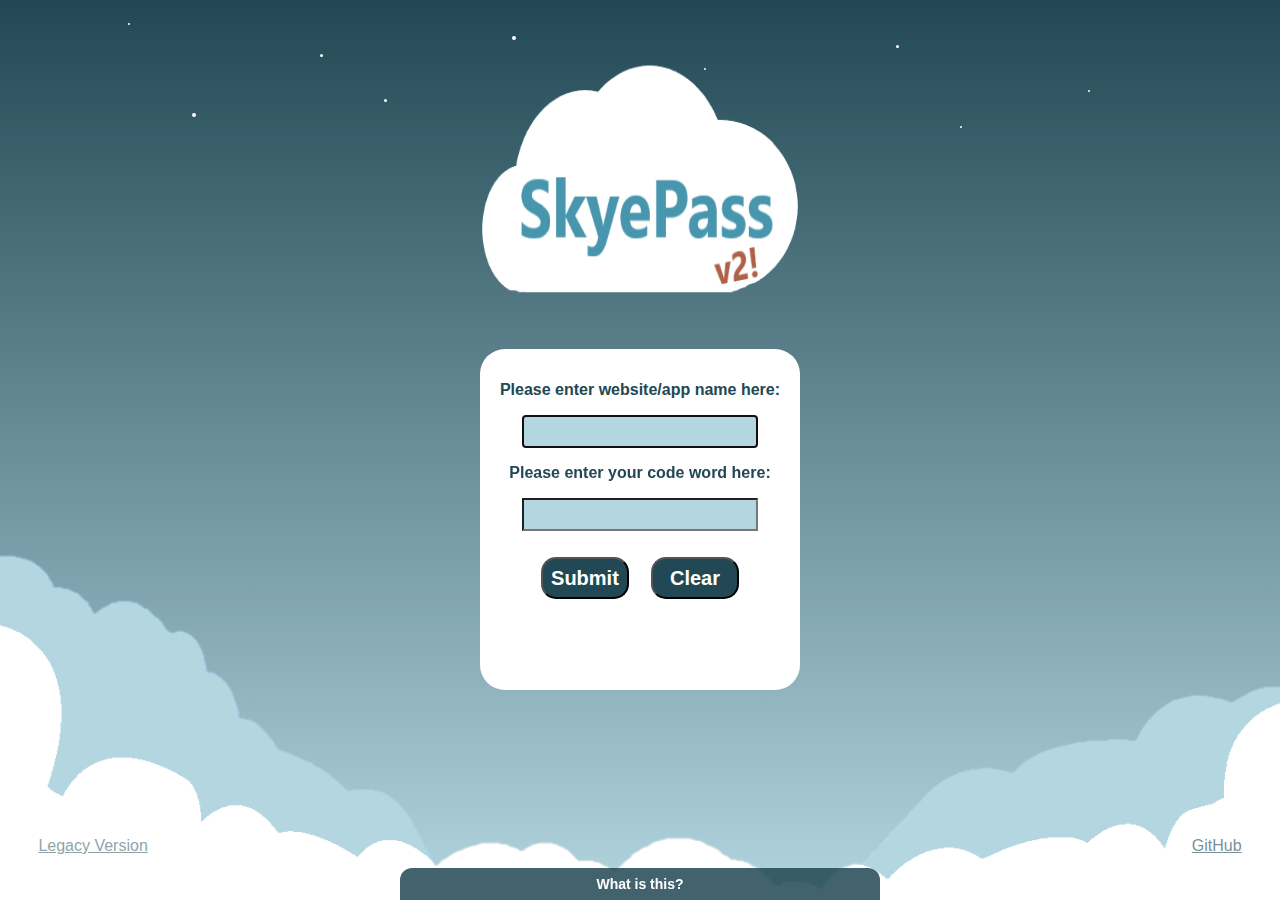
<file: index.html>
<html>

    <head>

        <link rel="stylesheet" href="style.css">

        <link rel="icon" href="images/xxhdpi.png">

        <meta name="viewport" content="width=device-width, initial-scale=1.0">

    </head>

    <body>

        <div class="stars-container">
            <div class="star small" style="left: 10%; top: 5%;"></div>
            <div class="star medium" style="left: 25%; top: 12%;"></div>
            <div class="star large" style="left: 40%; top: 8%;"></div>
            <div class="star small" style="left: 55%; top: 15%;"></div>
            <div class="star medium" style="left: 70%; top: 10%;"></div>
            <div class="star small" style="left: 85%; top: 20%;"></div>
            <div class="star large" style="left: 15%; top: 25%;"></div>
            <div class="star medium" style="left: 50%; top: 18%;"></div>
            <div class="star small" style="left: 75%; top: 28%;"></div>
            <div class="star medium" style="left: 30%; top: 22%;"></div>
            <!-- Add more as needed -->
        </div>

        <title>SkyePass</title>

        <img class="floating" id="logo-image" src="images/login-background.png" alt="SkyePass Logo">

        <script>

            async function hashFunction(string1, string2) {
                // Combine the two input strings
                const combined = string1 + string2;
                
                // Define character sets
                const uppercase = 'ABCDEFGHIJKLMNOPQRSTUVWXYZ';
                const lowercase = 'abcdefghijklmnopqrstuvwxyz';
                const numbers = '0123456789';
                const special = '!@#$%^&*()_+-=[]{}|;:,.<>?';
                
                // Create a combined character set
                const allChars = uppercase + lowercase + numbers + special;
                
                // Create a hash of the combined string using Web Crypto API
                const encoder = new TextEncoder();
                const data = encoder.encode(combined);
                const hashBuffer = await crypto.subtle.digest('SHA-256', data);
                const hashArray = Array.from(new Uint8Array(hashBuffer));
                const hash = hashArray.map(b => b.toString(16).padStart(2, '0')).join('');
                
                // Build the 15-character hash
                let result = '';

                // Ensure at least one character from each required category
                result += uppercase[parseInt(hash.substring(0, 2), 16) % uppercase.length];
                result += lowercase[parseInt(hash.substring(2, 4), 16) % lowercase.length];
                result += numbers[parseInt(hash.substring(4, 6), 16) % numbers.length];
                result += special[parseInt(hash.substring(6, 8), 16) % special.length];
                
                // Fill remaining 11 characters from all character sets
                for (let i = 4; i < 15; i++) {
                    // Use hash bytes to determine character selection
                    const hashByte = parseInt(hash.substring((i * 2) % hash.length, (i * 2) % hash.length + 2), 16);
                    const charIndex = hashByte % allChars.length;
                    result += allChars[charIndex];
                }
                
                // Shuffle the result to randomize position of required characters
                const resultArray = result.split('');
                for (let i = 0; i < 15; i++) {
                    const swapIndex = parseInt(hash.substring((i * 2) % 64, (i * 2) % 64 + 2), 16) % 15;
                    const temp = resultArray[i];
                    resultArray[i] = resultArray[swapIndex];
                    resultArray[swapIndex] = temp;
                }
                
                return resultArray.join('');
            }

            async function handleFormSubmit(event) {
                event.preventDefault();
                
                const website = document.getElementById('website').value;
                const codeword = document.getElementById('codeword').value;
                
                if (!website || !codeword) {
                    return;
                }
                
                const hash = await hashFunction(website, codeword);
                document.getElementById('new_pwd').value = hash;
                
                // Switch to results view
                document.getElementById('form-section').style.display = 'none';
                document.getElementById('results-section').style.display = 'block';
                document.getElementById('new_pwd').focus();
            }

            function copyText() {
                // Get the text field
                var copyText = document.getElementById("new_pwd");

                // Select the text field
                copyText.select();
                copyText.setSelectionRange(0, 99999); // For mobile devices

                // Copy the text inside the text field
                navigator.clipboard.writeText(copyText.value);
            }

            function resetForm() {
                // Clear inputs
                document.getElementById('website').value = '';
                document.getElementById('codeword').value = '';
                document.getElementById('new_pwd').value = '';
                
                // Switch back to form view
                document.getElementById('results-section').style.display = 'none';
                document.getElementById('form-section').style.display = 'block';
                document.getElementById('website').focus();
            }

            function clearText(){
                document.getElementById('website').value = '';
                document.getElementById('codeword').value = '';
            }

        </script>

        <div id="login-box">
            <div id="form-section">
                <form id="password-form" onsubmit="handleFormSubmit(event)">

                    <label for="website">Please enter website/app name here:</label><br>

                    <input type="text" id="website" name="website" autofocus><br>

                    <label for="codeword">Please enter your code word here:</label><br>

                    <input type="password" id="codeword" name="codeword"><br>

                    <div class="button-container">
                        <input type="submit" value="Submit">
                        <button type="button" onClick="clearText()">Clear</button>
                    </div>
                </form>
            </div>

            <div id="results-section" style="display: none;">
                <label for="new_pwd">Generated Password:</label><br>

                <input type="text" id="new_pwd" autofocus><br>
                <div class="button-container">
                    <button type="button" id="reset" onclick="resetForm()">Reset</button>
                    <button type="button" id="copy" onclick="copyText()">Copy</button>
                </div>
            </div>

        </div>
        <a id="legacy-link" href="legacy-pass/">Legacy Version</a>
        <footer id="footer">
            <a id="github-link" href="https://github.com/technowitch-dev/SkyePass-v2" target="_blank" rel="noopener noreferrer">GitHub</a>
        </footer>
        <div id="info-popup">
            <button type="button" id="info-toggle" aria-expanded="false">What is this?</button>
            <div id="info-content">
                <p><strong>Purpose:</strong> Generate unique passwords per site or service from a single master codeword.</p>
                <p><strong>How to use:</strong> Enter the website or app name and your codeword, then submit. Copy the generated password and use it for that site.</p>
                <p><strong>How it works:</strong> The website or app name and codeword are combined and hashed using a secure algorithm. The hash is then converted into a password that is unique to the website or app. No data is stored or sent anywhere and the source code is available on GitHub.</p>
            </div>
        </div>
        <script>
            (function() {
                var toggle = document.getElementById('info-toggle');
                var content = document.getElementById('info-content');
                function openInfo() {
                    content.classList.add('open');
                    toggle.setAttribute('aria-expanded', 'true');
                }
                function closeInfo() {
                    content.classList.remove('open');
                    toggle.setAttribute('aria-expanded', 'false');
                }
                toggle.addEventListener('click', function() {
                    if (content.classList.contains('open')) closeInfo();
                    else openInfo();
                });
            })();
        </script>
    </body>
</html>
</file>
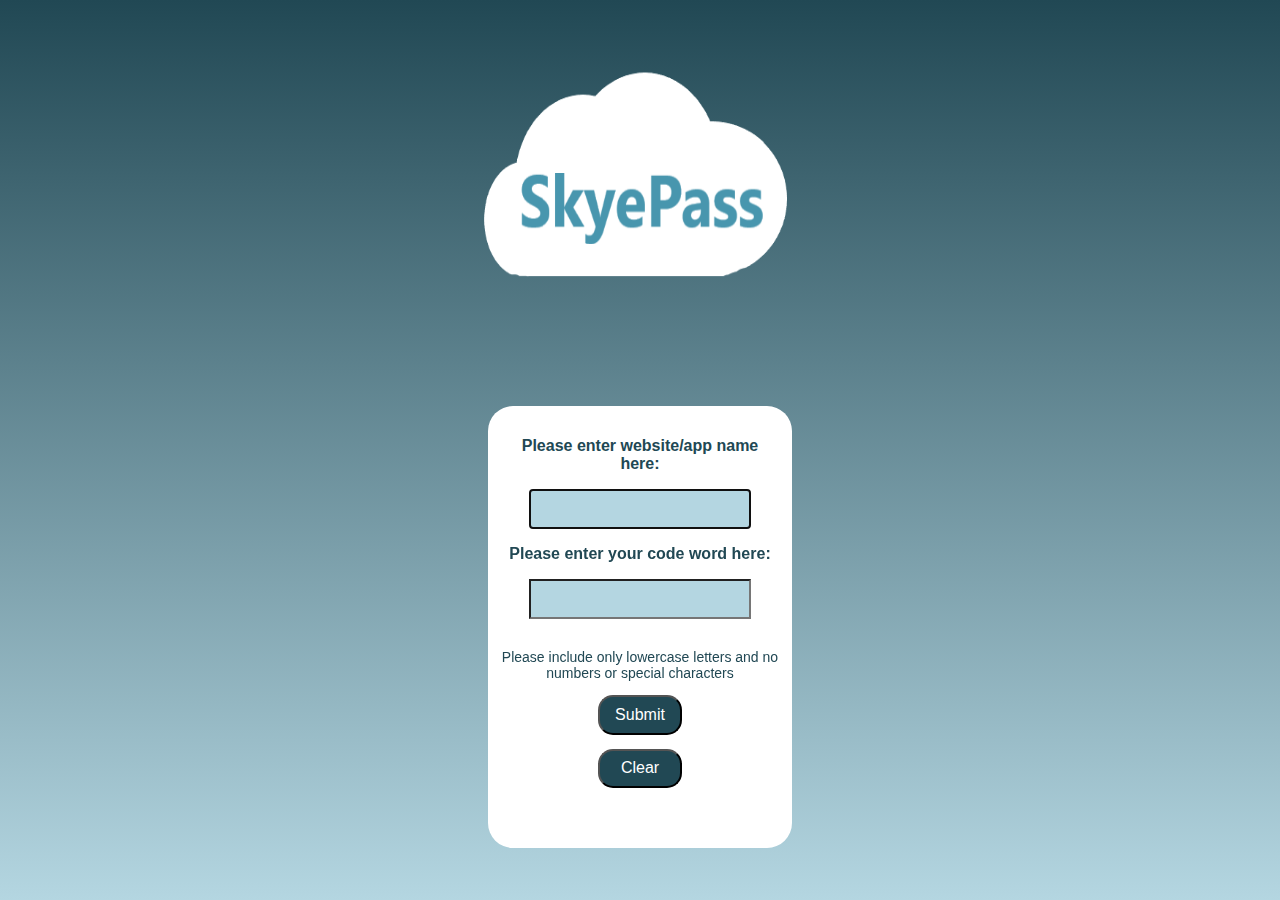
<file: legacy-pass/index.html>
<html>    <head>        <link rel="stylesheet" href="style.css">        <link rel="icon" href="images/xxhdpi.png">    </head>    <body>        <title>Welcome to SkyePass</title>        <img src="images/login-background.png" alt="SkyePass Logo">        <script>            function clearText(){                document.getElementById('website').value = '';                document.getElementById('codeword').value = '';            }        </script>        <div id="login-box">            <form action="process.php" method="POST">                <label for="website">Please enter website/app name here:</label><br>                <input type="text" id="website" name="website" autofocus><br>                <label for="codeword">Please enter your code word here:</label><br>                <input type="password" id="codeword" name="codeword"><br>                <p>Please include only lowercase letters and no numbers or special characters</p>                <input type="submit" value="Submit">            </form>            <button onClick=clearText()>Clear</button>        </div>    </body></html>
</file>
<file: style.css>
html {

    background-image:linear-gradient(#214854, #B4D6E1);

    background-size: cover;

    min-height: 100vh;

}

body {

    text-align: center;

    

    font: 12px sans-serif;

    font-size: 14px;
    margin-bottom: 0px;
    margin-left: 0px;
    margin-right: 0px;
    background-image: url(images/clouds_bottom.png);
    background-repeat: no-repeat;
    background-position: bottom;
    background-size: 100% auto;
    background-attachment: scroll;

    min-height: 100vh;
    min-width: fit-content;
    box-sizing: border-box;
}

h1 {

    color: #4896AE;

    background: url(images/login-background.png);

    font-size:50px;

    text-align: center;

    background-size: contain;

    background-repeat: no-repeat;

    background-position: center;

    width: 50%;

    height: 20%;

    padding-top: 8%;

    margin: auto;

    /*margin-top: 8%;*/

}

#logo-image{

    width: 25%;

    height: 35%;

    margin: auto;
    position: relative;

}

.button-container {
    display: flex;
    justify-content: center;
    gap: 10px;
    margin-top: 10px;
    height: 20%;
}



#login-box {

    background-color: white;

    padding: 1%;

    border-radius: 25px;

    width: 23%;

    height: 33%;

    text-align: center;

    margin: auto;
    margin-top: 2%;

    padding-top: 2.5%;

    padding-bottom: 1%;
}



input[type="text"] {

    background-color: #B4D6E1;

    padding: 5%;

    width: 80%;

    height: 10%;

    font-size: 16px;

    position: relative;

    display: block;

    left: 10%;

}



input[type="password"] {

    background-color: #B4D6E1;

    padding: 5%;

    width: 80%;

    height: 10%;

    font-size: 16px;

    position: relative;

    display: block;

    left: 10%;

}



input[type="submit"] {

    background-color:#214854;

    color: white;

    font-size: 20px;

    height: 70%;

    width: 30%;

    border-radius: 15px;

    margin-left: 2%;

    margin-right: 2%;

    text-align: center; 

    font-weight: bold;

}



label {

    font-weight: bold;

    font-size: 16px;

    top: 5%;

    position: relative;

    display: block;

    color: #214854;

}



button {

    background-color:#214854;

    color: white;

    font-size: 20px;

    height: 70%;

    width: 30%;

    border-radius: 15px;

    margin-left: 2%;

    margin-right: 2%;

    text-align: center;
    font-weight: bold;
}

p {

    color: #214854;

    top: 5%;

    margin-bottom: 5%;

    position: relative;

    display: block;

}

/* Stars container - positioned in top third */
.stars-container {
    position: fixed;
    top: 0;
    left: 0;
    width: 100%;
    height: 50vh; /* Top third of viewport */
    pointer-events: none; /* Allows clicks to pass through */
    z-index: 1; /* Behind content but above background */
    overflow: hidden;
}

/* Individual star styling */
.star {
    position: absolute;
    background-color: white;
    border-radius: 50%;
    animation: twinkle 2s infinite;
}

/* Different star sizes */
.star.small {
    width: 2px;
    height: 2px;
}

.star.medium {
    width: 3px;
    height: 3px;
}

.star.large {
    width: 4px;
    height: 4px;
}

/* Blinking animation */
@keyframes twinkle {
    0%, 100% {
        opacity: 0.3;
        transform: scale(1);
    }
    50% {
        opacity: 1;
        transform: scale(1.2);
    }
}

/* Different animation delays for variety */
.star:nth-child(1) { animation-delay: 0s; }
.star:nth-child(2) { animation-delay: 0.2s; }
.star:nth-child(3) { animation-delay: 0.4s; }
.star:nth-child(4) { animation-delay: 0.6s; }
.star:nth-child(5) { animation-delay: 0.8s; }
.star:nth-child(6) { animation-delay: 1s; }
.star:nth-child(7) { animation-delay: 1.2s; }
.star:nth-child(8) { animation-delay: 1.4s; }
.star:nth-child(9) { animation-delay: 1.6s; }
.star:nth-child(10) { animation-delay: 1.8s; }

#legacy-link {
    color: #214854;
    font-size: 16px;
    position: absolute;
    left: 3%;
    bottom: 5%;
    opacity: 0.5;
}

#footer-text {
    color: #214854;
    font-size: 12px;
    position: absolute;
    right: 1%;
    bottom: 2%;
    opacity: 0.1;
}

#footer {
    position: absolute;
    right: 3%;
    bottom: 5%;
    z-index: 2;
}

#github-link {
    color: #214854;
    font-size: 16px;
    opacity: 0.6;
}

#github-link:hover {
    opacity: 1;
}

/* Info popup at bottom */
#info-popup {
    position: fixed;
    bottom: 0;
    left: 0;
    right: 0;
    z-index: 10;
    text-align: center;
    pointer-events: none;
}

#info-popup > * {
    pointer-events: auto;
}

#info-toggle {
    background: rgba(33, 72, 84, 0.85);
    color: white;
    border: none;
    border-radius: 12px 12px 0 0;
    padding: 8px 16px;
    font-size: 14px;
    cursor: pointer;
    width: min(480px, 100%);
    margin-left: auto;
    margin-right: auto;
}

#info-content {
    max-height: 0;
    overflow: hidden;
    background: rgba(255, 255, 255, 0.95);
    color: #214854;
    padding: 0 16px;
    border-radius: 0;
    box-shadow: none;
    width: min(480px, 100%);
    margin-left: auto;
    margin-right: auto;
    position: relative;
    transition: max-height 0.3s ease-out;
}

#info-content.open {
    max-height: 220px;
    padding: 12px 16px 24px;
    box-shadow: 0 -2px 10px rgba(0,0,0,0.15);
    transition: max-height 0.3s ease-in;
}

#info-content p {
    margin: 8px 0;
    text-align: left;
    font-size: 13px;
}

.floating {
    animation: float 15s ease-in-out infinite;
}

@keyframes float {
    0% {
        transform: translateY(0);
    }

    50% {
        transform: translateY(5%);
    }

    100% {
        transform: translateY(0);
    }
}

/* Mobile-friendly layout */
@media (max-width: 768px) {
    #login-box {
        width: 92%;
        max-width: 95%;
        margin-left: auto;
        margin-right: auto;
        padding: 4%;
        height: auto;
        min-height: fit-content;
    }

    input[type="text"],
    input[type="password"] {
        width: 100%;
        left: 0;
        box-sizing: border-box;
    }

    .button-container {
        flex-direction: column;
        gap: 12px;
        height: auto;
    }

    input[type="submit"],
    button {
        width: 100%;
        min-height: 44px;
        margin-left: 0;
        margin-right: 0;
    }

    #logo-image {
        width: 60%;
        max-width: 200px;
        height: auto;
        object-fit: contain;
    }

    #legacy-link {
        font-size: 14px;
    }

    #footer {
        right: 2%;
        bottom: 4%;
    }

    #info-toggle {
        min-height: 44px;
    }
}
</file>
<file: legacy-pass/style.css>
html {
    background-image:linear-gradient(#214854, #B4D6E1);
    background-size: cover;
    min-height: 100%;
}
body {
    text-align: center;
    background-repeat: no-repeat;
    font: 12px sans-serif;
    font-size: 14px;
}
h1 {
    color: #4896AE;
    background: url(../images/login-background.png);
    font-size:50px;
    text-align: center;
    background-size: contain;
    background-repeat: no-repeat;
    background-position: center;
    width: 50%;
    height: 30%;
    padding-top: 8%;
    margin: auto;
    /*margin-top: 8%;*/
}

img{
    width: 25%;
    height: 45%;
    margin: auto;
}

.button-container {
    display: flex;
    justify-content: center;
    gap: 10px;
    margin-top: 10px;
}

#login-box {
    background-color: white;
    padding: 1%;
    border-radius: 25px;
    width: 22%;
    height: 45%;
    text-align: center;
    margin: auto;
    padding-top: 2.5%;
    padding-bottom: 1%;
}

input[type="text"] {
    background-color: #B4D6E1;
    padding: 5%;
    width: 80%;
    height: 10%;
    font-size: 16px;
    position: relative;
    display: block;
    left: 10%;
}

input[type="password"] {
    background-color: #B4D6E1;
    padding: 5%;
    width: 80%;
    height: 10%;
    font-size: 16px;
    position: relative;
    display: block;
    left: 10%;
}

input[type="submit"] {
    background-color:#214854;
    color: white;
    font-size: 16px;
    height: 10%;
    width: 30%;
    border-radius: 15px;
    margin-left: 5%;
    margin-right: 5%;
    text-align: center; 
}

label {
    font-weight: bold;
    font-size: 16px;
    top: 5%;
    position: relative;
    display: block;
    color: #214854;
}

button {
    background-color:#214854;
    color: white;
    font-size: 16px;
    height: 10%;
    width: 30%;
    border-radius: 15px;
    margin-left: 2%;
    margin-right: 2%;
    text-align: center;   
}

#label2 {
    font-weight: bold;
    font-size: 18px;
    top: 5%;
    margin-bottom: 5%;
    position: relative;
    display: block;
    color: #214854;
}
p {
    color: #214854;
    top: 5%;
    margin-bottom: 5%;
    position: relative;
    display: block;
}

@media (max-width: 768px) {
    #login-box {
        width: 92%;
        max-width: 95%;
    }
    input[type="text"],
    input[type="password"] {
        width: 100%;
        left: 0;
        box-sizing: border-box;
    }
    .button-container {
        flex-direction: column;
    }
    input[type="submit"],
    button {
        width: 100%;
        min-height: 44px;
    }
    img {
        max-width: 60%;
    }
}
</file>
